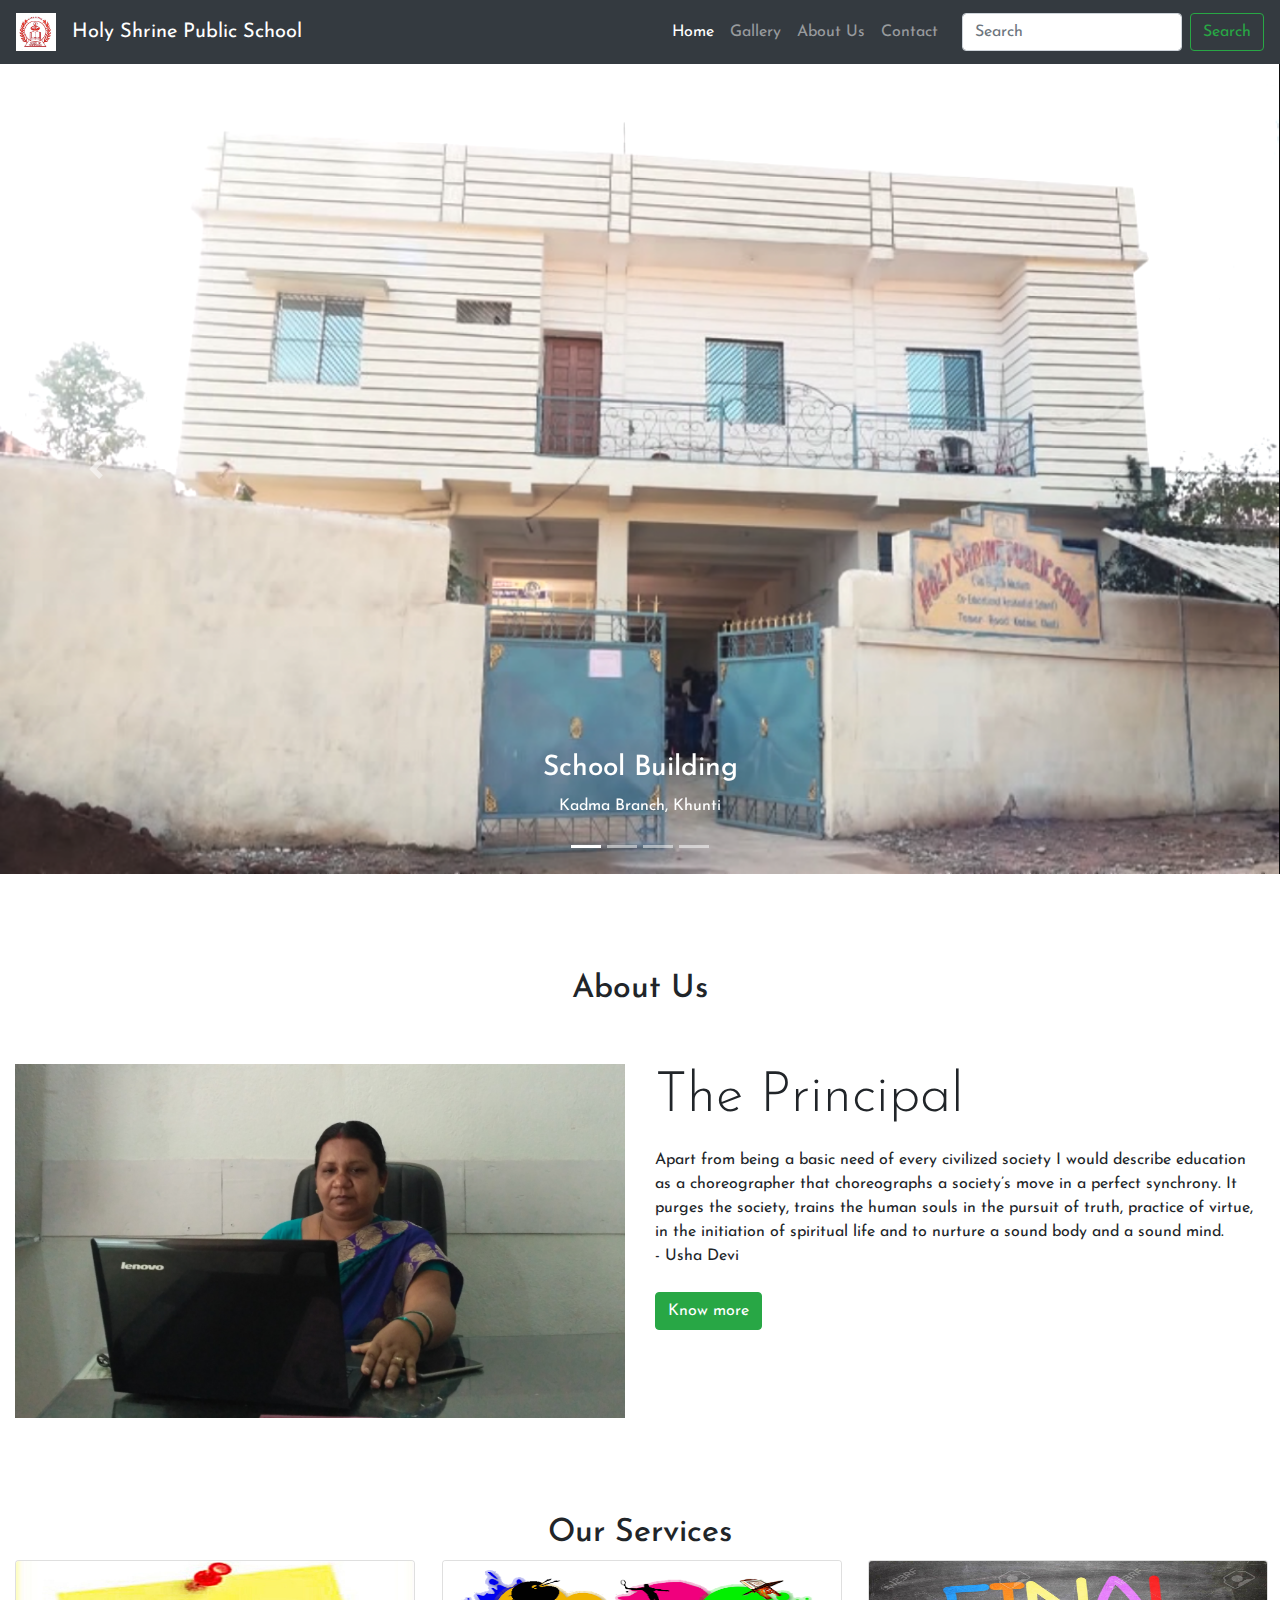
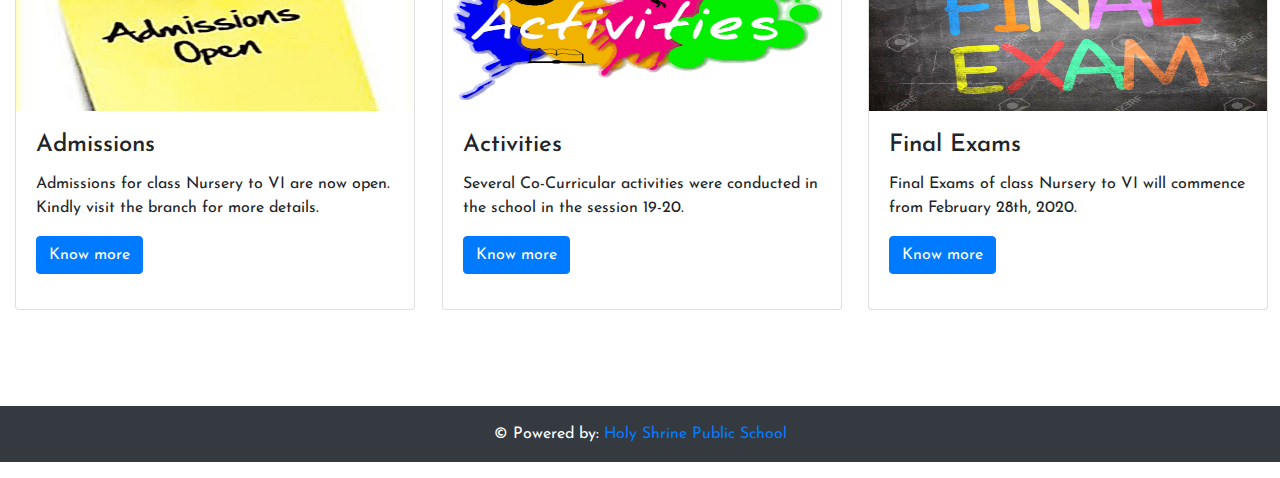
<file: index.html>
<!DOCTYPE html>
<html>
<head>
	<link rel="stylesheet" type="text/css" href="css/style.css">
	<link href="https://fonts.googleapis.com/css?family=Josefin+Sans&display=swap" rel="stylesheet">
	<title>Official Homepage of HSPS Khunti</title>
 <meta charset="utf-8">
  <meta name="viewport" content="width=device-width, initial-scale=1">
  <link rel="stylesheet" href="https://maxcdn.bootstrapcdn.com/bootstrap/4.4.1/css/bootstrap.min.css">
 
</head>
<body>
<nav class="navbar navbar-expand-lg navbar-dark bg-dark">
  <a class="navbar-brand" href="#"><img src="images/logo.jpg" alt="logo" style="width:40px;"></a>
  <a class="navbar-brand" href="index.php">Holy Shrine Public School</a>
  <button class="navbar-toggler" type="button" data-toggle="collapse" data-target="#navbarSupportedContent" aria-controls="navbarSupportedContent" aria-expanded="false" aria-label="Toggle navigation">
    <span class="navbar-toggler-icon"></span>
  </button>

  <div class="collapse navbar-collapse" id="navbarSupportedContent">
    <ul class="navbar-nav ml-auto">
      <li class="nav-item active">
        <a class="nav-link" href="index.html">Home <span class="sr-only">(current)</span></a>
      </li>
      <li class="nav-item">
        <a class="nav-link" href="gallery.html">Gallery</a>
      </li>
   <li class="nav-item">
        <a class="nav-link" href="aboutus.html">About Us</a>
      </li>
      <li class="nav-item">
        <a class="nav-link" href="contact.html">Contact</a>
      </li>

        <li class="nav-item">
        <a class="nav-link disabled" href="#" tabindex="-1" aria-disabled="true"></a>
      </li>
    </ul>
    <form class="form-inline my-2 my-lg-0" method="POST">
      <input class="form-control mr-sm-2" type="search" placeholder="Search" aria-label="Search" name="search">
      <button class="btn btn-outline-success my-2 my-sm-0" type="submit">Search</button>
    </form>
  </div>
</nav>


<div id="demo" class="carousel slide" data-ride="carousel">

  <!-- Indicators -->
  <ul class="carousel-indicators">
    <li data-target="#demo" data-slide-to="0" class="active"></li>
    <li data-target="#demo" data-slide-to="1"></li>
    <li data-target="#demo" data-slide-to="2"></li>
    <li data-target="#demo" data-slide-to="3"></li>
  </ul>
  
  <!-- The slideshow -->
  <div class="carousel-inner">
    <div class="carousel-item active">
      <img src="images/school.png" alt="School Building" width="1100" height="500">
       <div class="carousel-caption">
        <h3>School Building</h3>
        <p>Kadma Branch, Khunti</p>
      </div>  
    </div>
    <div class="carousel-item">
      <img src="images/two.png" alt="Annual Day" width="1100" height="500">
      <div class="carousel-caption">
         <h3>Annual Day 2019-20</h3>
        <p>Sunshine</p>
      </div>  
    </div>
    <div class="carousel-item">
      <img src="images/three.png" alt="Annual Day" width="1100" height="500">
      <div class="carousel-caption">
         <h3>Annual Day 2019-20</h3>
        <p>Sunshine</p>
      </div>  
    </div>
    <div class="carousel-item">
      <img src="images/four.png" alt="Annual Day" width="1100" height="500">
      <div class="carousel-caption">
         <h3>Annual Day 2019-20</h3>
        <p>Sunshine</p>
      </div>  
    </div>
  </div>
  
  <!-- Left and right controls -->
  <a class="carousel-control-prev" href="#demo" data-slide="prev">
    <span class="carousel-control-prev-icon"></span>
  </a>
  <a class="carousel-control-next" href="#demo" data-slide="next">
    <span class="carousel-control-next-icon"></span>
  </a>
</div> 

<section class="my-5">
	<div class="py-5">
	<div class="text-center">
		<h2> About Us </h2>
	</div>
</div>
<div class="container-fluid">
	<div class="row">
		<div class="col-lg-6 col-md-6 col-12">
			<img src="images/principal1.jpg" class="img-fluid aboutimg">
		</div>
		<div class="col-lg-6 col-md-6 col-12">
			<h2 class="display-4"> The Principal</h2>
			<p class="py-2"> Apart from being a basic need of every civilized society I would describe education as a choreographer that choreographs a society’s move in a perfect synchrony. It purges the society, trains the human souls in the pursuit of truth, practice of virtue, in the initiation of spiritual life and to nurture a sound body and a sound mind.<br> - Usha Devi
			</p>
			<a href="aboutus.html" class="btn btn-success">Know more</a>
		</div>
	</div>
 		</div>

</section>

<section class="my-5">
	<div class="py-5">
	<div class="text-center">
		<h2> Our Services </h2>
	</div>
	<div class="container-fluid">
		<div class="row">
			<div class="col-lg-4 col-md-4 col-12">
				 <div class="card" style="width:400px; height:350px">
    <img class="card-img-top" src="images/adm.jpg" alt="Card image" style="width:100%; height: 150px" >
    <div class="card-body">
      <h4 class="card-title">Admissions</h4>
      <p class="card-text">Admissions for class Nursery to VI are now open. Kindly visit the branch for more details.</p>
      <a href="#" class="btn btn-primary stretched-link">Know more</a>
    </div>
  </div>
			</div>
			<div class="col-lg-4 col-md-4 col-12">
				 <div class="card" style="width:400px; height:350px">
    <img class="card-img-top" src="images/activities.jpg" alt="Card image" style="width:100%; height: 150px">
    <div class="card-body">
      <h4 class="card-title">Activities</h4>
      <p class="card-text">Several Co-Curricular activities were conducted in the school in the session 19-20.</p>
      <a href="#" class="btn btn-primary stretched-link">Know more</a>
    </div>
  </div>
			</div>
			<div class="col-lg-4 col-md-4 col-12">
				 <div class="card" style="width:400px; height:350px">
    <img class="card-img-top" src="images/final.jpg" alt="Card image" style="width:100%; height: 150px">
    <div class="card-body">
      <h4 class="card-title">Final Exams</h4>
      <p class="card-text">Final Exams of class Nursery to VI will commence from February 28th, 2020.</p>
      <a href="#" class="btn btn-primary stretched-link">Know more</a>
    </div>
  </div>
			</div>
		</div>

	</div>

</div>
</section>





<footer>
	<p class="p-3 bg-dark text-white text-center">© Powered by: <a href="index.html">Holy Shrine Public School</a></p>
</footer>

 <script src="https://ajax.googleapis.com/ajax/libs/jquery/3.4.1/jquery.min.js"></script>
  <script src="https://cdnjs.cloudflare.com/ajax/libs/popper.js/1.16.0/umd/popper.min.js"></script>
  <script src="https://maxcdn.bootstrapcdn.com/bootstrap/4.4.1/js/bootstrap.min.js"></script>
</body>
</html>
</file>
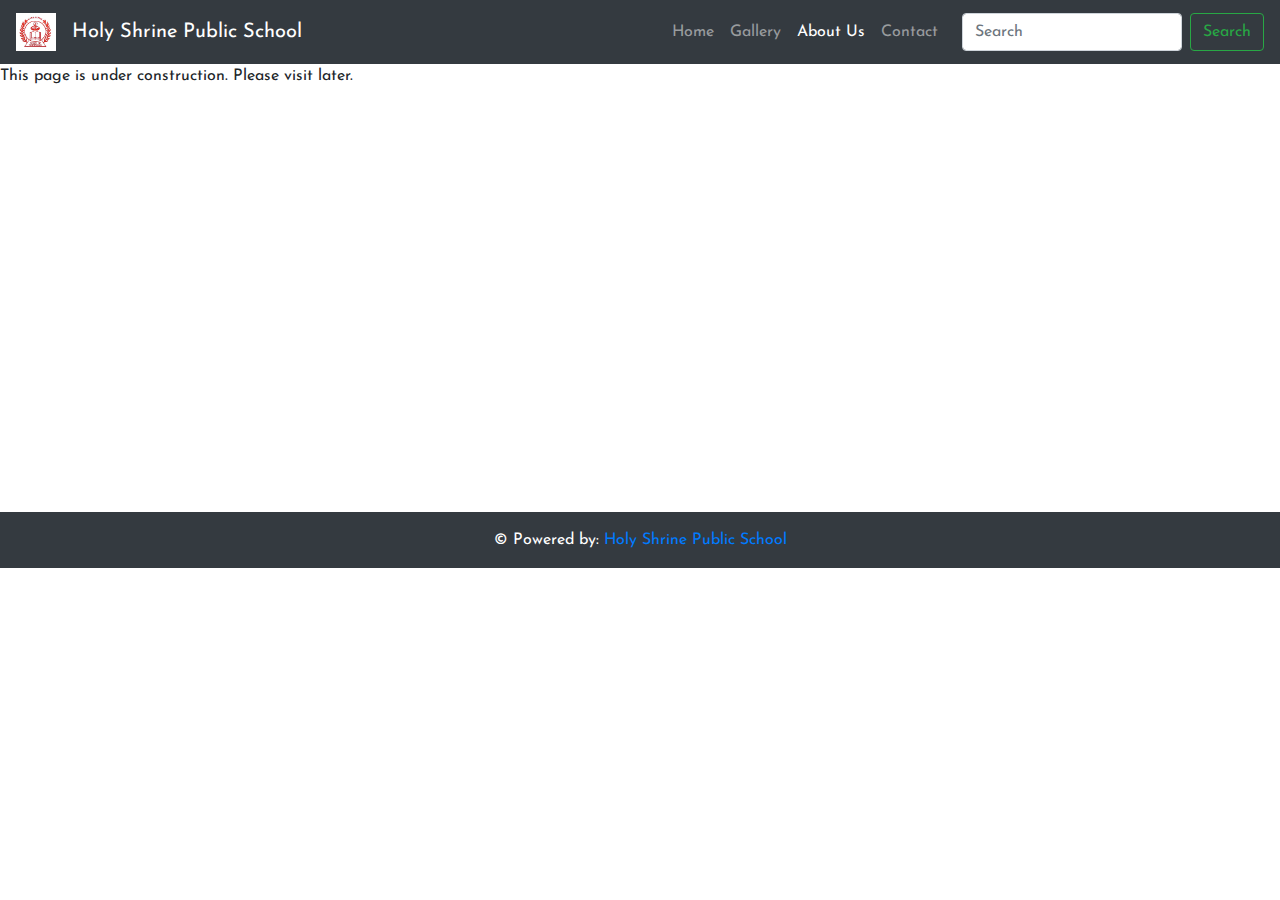
<file: aboutus.html>
<!DOCTYPE html>
<html>
<head>
	<link rel="stylesheet" type="text/css" href="css/style.css">
	<link href="https://fonts.googleapis.com/css?family=Josefin+Sans&display=swap" rel="stylesheet">
	<title>Contact</title>
 <meta charset="utf-8">
  <meta name="viewport" content="width=device-width, initial-scale=1">
  <link rel="stylesheet" href="https://maxcdn.bootstrapcdn.com/bootstrap/4.4.1/css/bootstrap.min.css">
	
</head>
<body>

<nav class="navbar navbar-expand-lg navbar-dark bg-dark">
  <a class="navbar-brand" href="#"><img src="images/logo.jpg" alt="logo" style="width:40px;"></a>
  <a class="navbar-brand" href="index.php">Holy Shrine Public School</a>
  <button class="navbar-toggler" type="button" data-toggle="collapse" data-target="#navbarSupportedContent" aria-controls="navbarSupportedContent" aria-expanded="false" aria-label="Toggle navigation">
    <span class="navbar-toggler-icon"></span>
  </button>

  <div class="collapse navbar-collapse" id="navbarSupportedContent">
    <ul class="navbar-nav ml-auto">
      <li class="nav-item">
        <a class="nav-link" href="index.html">Home</a>
      </li>
      <li class="nav-item">
        <a class="nav-link" href="gallery.html">Gallery</a>
      </li>
   <li class="nav-item active">
        <a class="nav-link" href="aboutus.html">About Us <span class="sr-only">(current)</span></a>
      </li>
      <li class="nav-item">
        <a class="nav-link" href="contact.html">Contact</a>
      </li>

        <li class="nav-item">
        <a class="nav-link disabled" href="#" tabindex="-1" aria-disabled="true"></a>
      </li>
    </ul>
    <form class="form-inline my-2 my-lg-0" method="POST">
      <input class="form-control mr-sm-2" type="search" placeholder="Search" aria-label="Search" name="search">
      <button class="btn btn-outline-success my-2 my-sm-0" type="submit">Search</button>
    </form>
  </div>
</nav>

<p> This page is under construction. Please visit later. </p>
<br><br><br>
<br><br><br>
<br><br><br>
<br><br><br>
<br><br><br>
<br><br>

 <footer>
	<p class="p-3 bg-dark text-white text-center">© Powered by: <a href="index.html">Holy Shrine Public School</a></p>
</footer> 

 <script src="https://ajax.googleapis.com/ajax/libs/jquery/3.4.1/jquery.min.js"></script>
  <script src="https://cdnjs.cloudflare.com/ajax/libs/popper.js/1.16.0/umd/popper.min.js"></script>
  <script src="https://maxcdn.bootstrapcdn.com/bootstrap/4.4.1/js/bootstrap.min.js"></script>
</body>
</html>
</file>
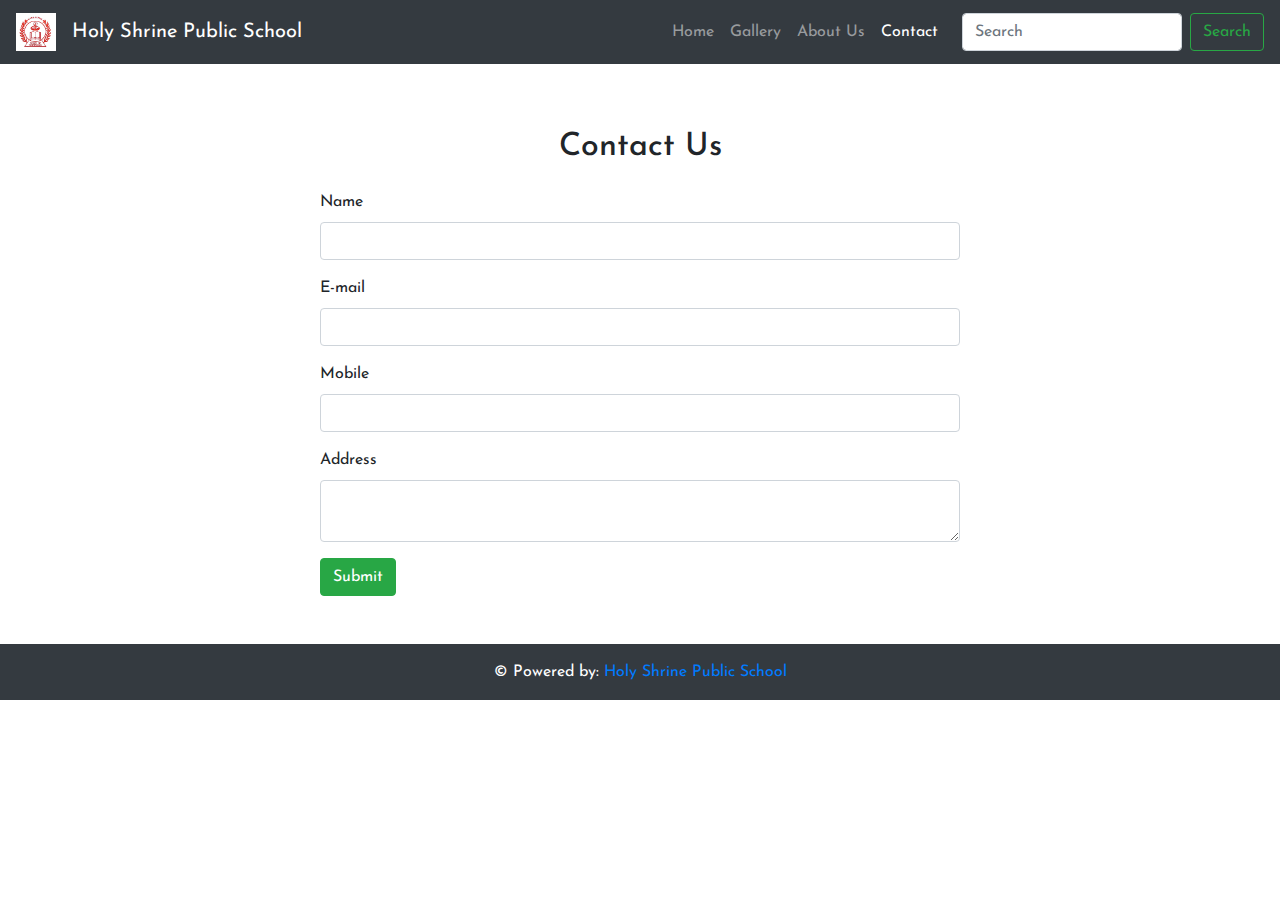
<file: contact.html>
<!DOCTYPE html>
<html>
<head>
	<link rel="stylesheet" type="text/css" href="css/style.css">
	<link href="https://fonts.googleapis.com/css?family=Josefin+Sans&display=swap" rel="stylesheet">
	<title>Contact</title>
 <meta charset="utf-8">
  <meta name="viewport" content="width=device-width, initial-scale=1">
  <link rel="stylesheet" href="https://maxcdn.bootstrapcdn.com/bootstrap/4.4.1/css/bootstrap.min.css">
	
</head>
<body>

<nav class="navbar navbar-expand-lg navbar-dark bg-dark">
  <a class="navbar-brand" href="#"><img src="images/logo.jpg" alt="logo" style="width:40px;"></a>
  <a class="navbar-brand" href="index.php">Holy Shrine Public School</a>
  <button class="navbar-toggler" type="button" data-toggle="collapse" data-target="#navbarSupportedContent" aria-controls="navbarSupportedContent" aria-expanded="false" aria-label="Toggle navigation">
    <span class="navbar-toggler-icon"></span>
  </button>

  <div class="collapse navbar-collapse" id="navbarSupportedContent">
    <ul class="navbar-nav ml-auto">
      <li class="nav-item">
        <a class="nav-link" href="index.html">Home</a>
      </li>
      <li class="nav-item">
        <a class="nav-link" href="gallery.html">Gallery</a>
      </li>
   <li class="nav-item">
        <a class="nav-link" href="aboutus.html">About Us</a>
      </li>
      <li class="nav-item active">
        <a class="nav-link" href="contact.html">Contact <span class="sr-only">(current)</span></a>
      </li>

        <li class="nav-item">
        <a class="nav-link disabled" href="#" tabindex="-1" aria-disabled="true"></a>
      </li>
    </ul>
    <form class="form-inline my-2 my-lg-0" method="POST">
      <input class="form-control mr-sm-2" type="search" placeholder="Search" aria-label="Search" name="search">
      <button class="btn btn-outline-success my-2 my-sm-0" type="submit">Search</button>
    </form>
  </div>
</nav>

<section class="my-5">
	<div class="py-3">
	<div class="text-center">
		<h2> Contact Us </h2>
	</div>
	</div>
	<div class="w-50 m-auto">
		<form action="userinfo.php" method="post">
			<div class="form-group">
				<label>Name</label>
				<input type="text" name="user" autocomplete="off" class="form-control">
			</div>
            <div class="form-group">
				<label>E-mail</label>
				<input type="email" name="email" autocomplete="off" class="form-control">
			</div>
            <div class="form-group">
				<label>Mobile</label>
				<input type="phone" name="mobile" autocomplete="off" class="form-control">
			</div>
			<div class="form-group">
				<label>Address</label>
				<textarea class="form-control" name="address"></textarea>
			</div>
			<button type="submit" class="btn btn-success">Submit</button>
		</form>
	</div>
</section>



 <script src="https://ajax.googleapis.com/ajax/libs/jquery/3.4.1/jquery.min.js"></script>
  <script src="https://cdnjs.cloudflare.com/ajax/libs/popper.js/1.16.0/umd/popper.min.js"></script>
  <script src="https://maxcdn.bootstrapcdn.com/bootstrap/4.4.1/js/bootstrap.min.js"></script>

  <footer>
	<p class="p-3 bg-dark text-white text-center">© Powered by: <a href="index.html">Holy Shrine Public School</a></p>
</footer>
</body>
</html>
</file>
<file: css/style.css>
*{ margin: 0; padding: 0; box-sizing: border-box; 
font-family: 'Josefin Sans', sans-serif; }
  .carousel-inner img {
      width: 100%;
      height: 90vh;
  }

  .aboutimg{
  	width: 100%;
  	height: 150px;
  }
#principal {
	height:250px;
}
</file>
